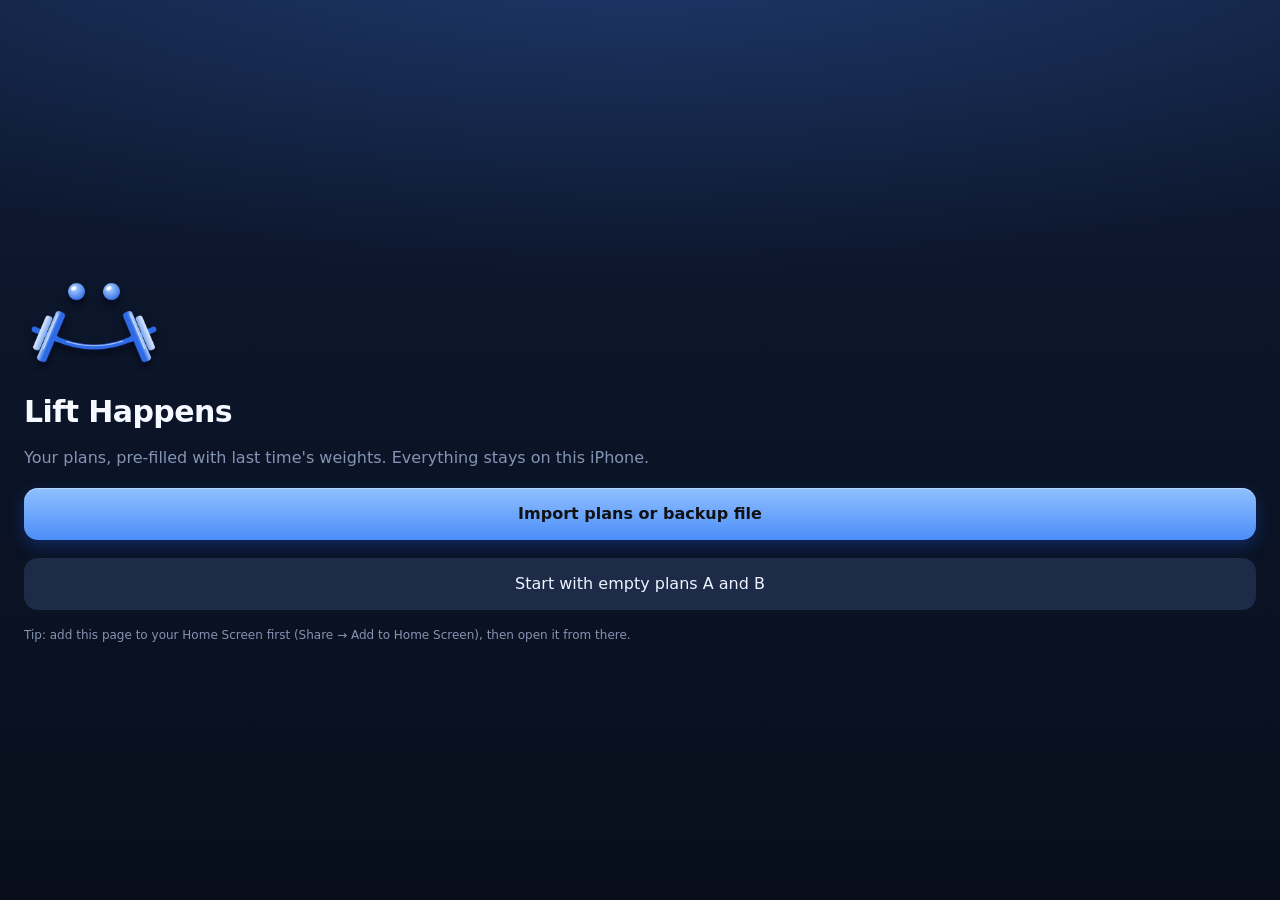
<file: index.html>
<!doctype html>
<html lang="en">
<head>
<meta charset="utf-8">
<meta name="viewport" content="width=device-width, initial-scale=1, maximum-scale=1, user-scalable=no, viewport-fit=cover">
<title>Lift Happens</title>
<meta name="description" content="Personal gym plan and log">
<meta name="theme-color" content="#0A1222">
<meta name="apple-mobile-web-app-capable" content="yes">
<meta name="mobile-web-app-capable" content="yes">
<meta name="apple-mobile-web-app-status-bar-style" content="black-translucent">
<meta name="apple-mobile-web-app-title" content="Lift Happens">
<link rel="apple-touch-icon" href="icons/icon-180.png">
<link rel="icon" type="image/png" sizes="192x192" href="icons/icon-192.png">
<link rel="manifest" href="manifest.webmanifest">
<link rel="stylesheet" href="styles.css">
<script>
// Screen height: when a Home Screen web app opens, iOS (26) can lay the page out as if the screen
// were shorter by the status bar, until the first touch. Installed in portrait, the app fills the
// whole screen, so the page, its pop-ups and messages all use the real screen height there
// (the window height elsewhere).
(function () {
  var root = document.documentElement;
  var standalone = window.navigator.standalone === true ||
    (window.matchMedia && window.matchMedia('(display-mode: standalone)').matches);
  // While a number is being typed, iOS may move the page so the field stays above the keyboard: leave it.
  function editing() {
    var a = document.activeElement;
    return !!a && (a.tagName === 'INPUT' || a.tagName === 'TEXTAREA' || a.tagName === 'SELECT' || a.isContentEditable);
  }
  function settle() { if (!editing() && (window.scrollY || window.scrollX)) window.scrollTo(0, 0); }
  function fit() {
    var portrait = window.innerHeight >= window.innerWidth;
    var h = standalone && portrait && window.screen && screen.height ? screen.height : window.innerHeight;
    if (h > 0) root.style.setProperty('--app-h', h + 'px');
    settle();
  }
  window.addEventListener('scroll', settle, { passive: true });
  document.addEventListener('focusout', function () { setTimeout(settle, 60); setTimeout(settle, 400); });
  if ('scrollRestoration' in history) history.scrollRestoration = 'manual';
  fit();
  window.addEventListener('resize', fit);
  window.addEventListener('orientationchange', function () { setTimeout(fit, 300); });
  window.addEventListener('pageshow', fit);
  document.addEventListener('visibilitychange', function () { if (document.visibilityState === 'visible') { fit(); setTimeout(fit, 300); } });
  [100, 400, 1000, 2500].forEach(function (t) { setTimeout(fit, t); });
})();
</script>
</head>
<body>
<div id="app"><div class="boot"><img src="icons/face.png" width="120" alt=""><span>Lift Happens</span></div></div>
<noscript>Lift Happens needs JavaScript.</noscript>
<script>
// Start-up watchdog: if the app has not started after a few seconds, show what went wrong
// and offer a repair that clears the cached app files (workout data is kept).
(function () {
  // No zooming: block iOS pinch gestures (Safari ignores user-scalable=no on its own).
  ['gesturestart', 'gesturechange', 'gestureend'].forEach(function (type) {
    document.addEventListener(type, function (e) { e.preventDefault(); }, { passive: false });
  });
  var errors = [];
  window.addEventListener('error', function (e) {
    errors.push((e.message || 'Error') + (e.filename ? ' (' + e.filename.split('/').pop() + ':' + e.lineno + ')' : ''));
  }, true);
  window.addEventListener('unhandledrejection', function (e) {
    errors.push('Promise: ' + (e.reason && e.reason.message ? e.reason.message : String(e.reason)));
  });
  window.liftRepair = function () {
    var done = function () { location.replace(location.pathname + '?r=' + Date.now()); };
    var steps = [];
    if (navigator.serviceWorker && navigator.serviceWorker.getRegistrations) {
      steps.push(navigator.serviceWorker.getRegistrations().then(function (regs) {
        return Promise.all(regs.map(function (r) { return r.unregister(); }));
      }));
    }
    if (window.caches && caches.keys) {
      steps.push(caches.keys().then(function (keys) {
        return Promise.all(keys.map(function (k) { return caches.delete(k); }));
      }));
    }
    Promise.all(steps).then(done, done);
  };
  // When an updated service worker takes over, reload once so the page runs the new files.
  if (navigator.serviceWorker && navigator.serviceWorker.controller) {
    var reloading = false;
    navigator.serviceWorker.addEventListener('controllerchange', function () {
      if (reloading) return;
      reloading = true;
      location.reload();
    });
  }
  setTimeout(function () {
    if (window.__liftReady) return;
    var box = document.getElementById('app');
    box.innerHTML = '<div class="boot-error">' +
      '<h1>Lift Happens did not start</h1>' +
      '<p>Your plans and workouts are safe on this iPhone. Tap Repair to download the app files again.</p>' +
      '<button class="btn btn-primary btn-big" onclick="liftRepair()">Repair and reload</button>' +
      '<pre></pre></div>';
    box.querySelector('pre').textContent = errors.length ? errors.join('\n') : 'No error message.';
  }, 15000);
})();
</script>
<script type="module" src="js/app.js"></script>
</body>
</html>
</file>
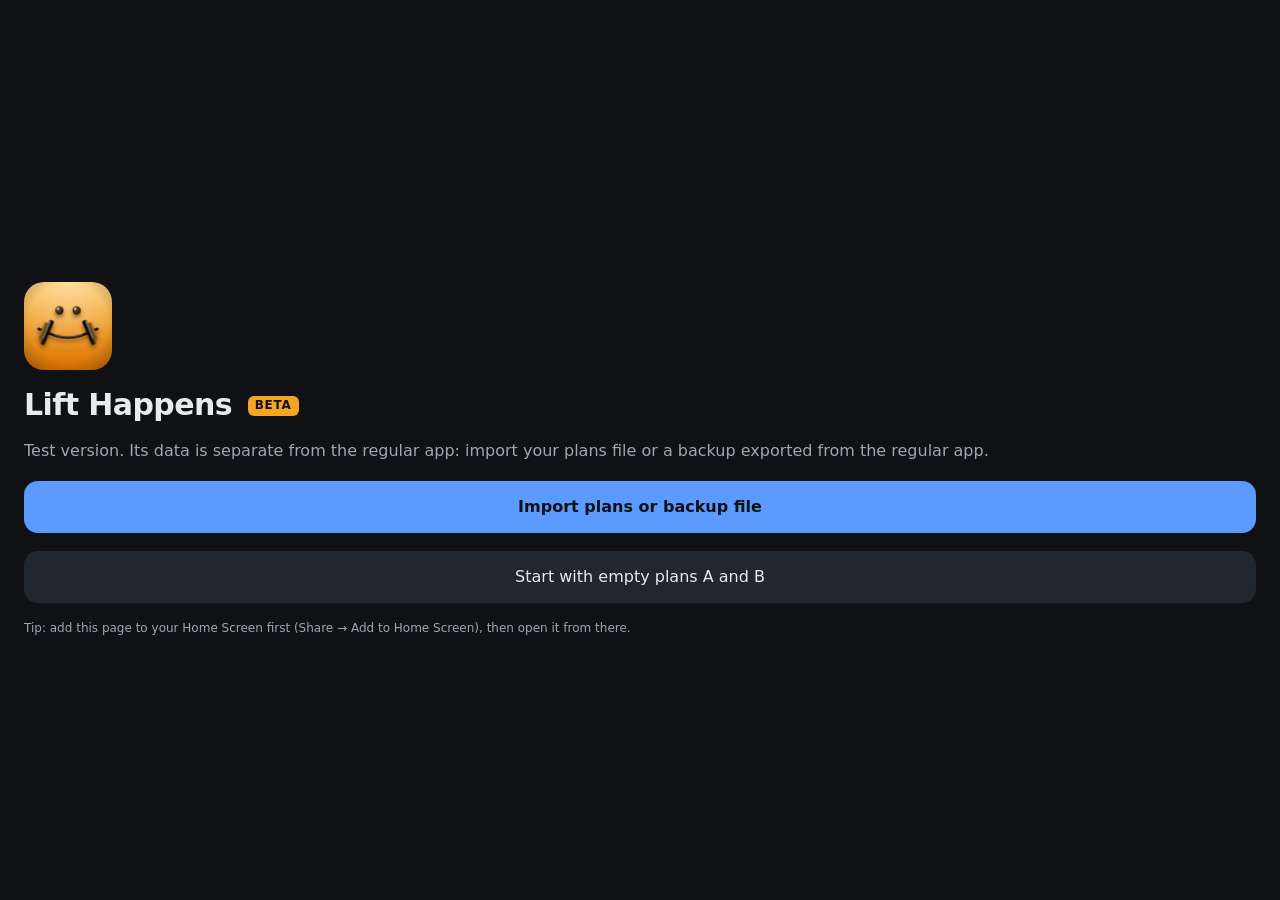
<file: beta/index.html>
<!doctype html>
<html lang="en">
<head>
<meta charset="utf-8">
<meta name="viewport" content="width=device-width, initial-scale=1, viewport-fit=cover">
<title>Lift Happens Beta</title>
<meta name="description" content="Personal gym plan and log">
<meta name="theme-color" content="#0F1115">
<meta name="apple-mobile-web-app-capable" content="yes">
<meta name="mobile-web-app-capable" content="yes">
<meta name="apple-mobile-web-app-status-bar-style" content="black-translucent">
<meta name="apple-mobile-web-app-title" content="LH Beta">
<link rel="apple-touch-icon" href="icons/icon-180.png">
<link rel="icon" type="image/png" sizes="192x192" href="icons/icon-192.png">
<link rel="manifest" href="manifest.webmanifest">
<link rel="stylesheet" href="styles.css">
</head>
<body>
<div id="app"><div class="boot">Lift Happens</div></div>
<noscript>Lift Happens needs JavaScript.</noscript>
<script>
// Start-up watchdog: if the app has not started after a few seconds, show what went wrong
// and offer a repair that clears the cached app files (workout data is kept).
(function () {
  var errors = [];
  window.addEventListener('error', function (e) {
    errors.push((e.message || 'Error') + (e.filename ? ' (' + e.filename.split('/').pop() + ':' + e.lineno + ')' : ''));
  }, true);
  window.addEventListener('unhandledrejection', function (e) {
    errors.push('Promise: ' + (e.reason && e.reason.message ? e.reason.message : String(e.reason)));
  });
  window.liftRepair = function () {
    var done = function () { location.replace(location.pathname + '?r=' + Date.now()); };
    var steps = [];
    if (navigator.serviceWorker && navigator.serviceWorker.getRegistrations) {
      steps.push(navigator.serviceWorker.getRegistrations().then(function (regs) {
        return Promise.all(regs.map(function (r) { return r.unregister(); }));
      }));
    }
    if (window.caches && caches.keys) {
      steps.push(caches.keys().then(function (keys) {
        return Promise.all(keys.map(function (k) { return caches.delete(k); }));
      }));
    }
    Promise.all(steps).then(done, done);
  };
  // When an updated service worker takes over, reload once so the page runs the new files.
  if (navigator.serviceWorker && navigator.serviceWorker.controller) {
    var reloading = false;
    navigator.serviceWorker.addEventListener('controllerchange', function () {
      if (reloading) return;
      reloading = true;
      location.reload();
    });
  }
  setTimeout(function () {
    if (window.__liftReady) return;
    var box = document.getElementById('app');
    box.innerHTML = '<div class="boot-error">' +
      '<h1>Lift Happens Beta did not start</h1>' +
      '<p>Your plans and workouts are safe on this iPhone. Tap Repair to download the app files again.</p>' +
      '<button class="btn btn-primary btn-big" onclick="liftRepair()">Repair and reload</button>' +
      '<pre></pre></div>';
    box.querySelector('pre').textContent = errors.length ? errors.join('\n') : 'No error message.';
  }, 15000);
})();
</script>
<script type="module" src="js/app.js"></script>
</body>
</html>
</file>
<file: styles.css>
:root {
  --bg: #0A1222;
  --card: #16213A;
  --card-2: #1D2B49;
  --card-3: #263759;
  --line: rgba(140,175,255,0.12);
  --line-2: rgba(140,175,255,0.16);
  --line-3: rgba(140,175,255,0.28);
  --text: #EEF3FF;
  --text-2: #C6D3EE;
  --muted: #8494B3;
  --accent: #5B9BFF;
  --warn: #F5A524;
  --gold: #F5C451;
  --up: #4C8DF5;
  --down: #C9780C;
  --title: #F6F9FF;
  --label: #79A6F2;
  /* SF Pro Rounded on iPhone (built in, nothing to download). */
  --font-rounded: ui-rounded, "SF Pro Rounded", -apple-system, BlinkMacSystemFont, system-ui, sans-serif;
  --divider: rgba(140,175,255,0.10);
  /* Background: deep navy with a soft blue light from the top, like the app icon. */
  --bg-gradient: radial-gradient(130% 55% at 50% -8%, rgba(70,130,245,0.30), rgba(70,130,245,0) 70%), linear-gradient(180deg, #0E1A33 0%, #080E1B 100%);
  --accent-gradient: linear-gradient(180deg, #8FC0FF 0%, #4C8DF8 100%);
  --safe-top: env(safe-area-inset-top, 0px);
  --safe-bottom: env(safe-area-inset-bottom, 0px);
  /* iOS fades content just below the transparent status bar: keep text clear of it. */
  --top-gap: 32px;
  color-scheme: dark;
}

* { box-sizing: border-box; -webkit-tap-highlight-color: transparent; }
html, body { margin: 0; height: var(--app-h, 100%); overflow: hidden; overscroll-behavior: none; touch-action: manipulation; background: var(--bg-gradient) fixed; background-color: var(--bg); color: var(--text); }
body {
  font-family: -apple-system, BlinkMacSystemFont, "SF Pro Text", "Inter", system-ui, sans-serif;
  font-size: 16px;
  -webkit-text-size-adjust: 100%;
  overscroll-behavior: none;
}
button, input, select { font: inherit; color: inherit; }
button { touch-action: manipulation; cursor: pointer; }
h1, h2, h3, p { margin: 0; }
.num { font-variant-numeric: tabular-nums; }
.muted { color: var(--muted); }
.small { font-size: 13px; }
.tiny { font-size: 12px; }
.boot { height: var(--app-h, 100vh); display: flex; flex-direction: column; align-items: center; justify-content: center; gap: 14px; background: var(--bg-gradient, var(--bg)); color: var(--title, var(--text)); font-family: var(--font-rounded, inherit); font-size: 26px; font-weight: 700; letter-spacing: -0.01em; }
.boot img { height: auto; }
/* Start screen: invisible on a normal start (it would only flash for a frame); fades in only if loading takes over a second. */
.boot { opacity: 0; animation: boot-in 0.3s ease-out 1s forwards; }
@keyframes boot-in { to { opacity: 1; } }

/* ---------- layout ---------- */
#app { position: relative; height: var(--app-h, 100%); overflow: hidden; }
.screen { position: relative; height: var(--app-h, 100dvh); display: flex; flex-direction: column; overflow: hidden; }
.header { padding: calc(var(--safe-top) + var(--top-gap)) 16px 12px; display: flex; flex-direction: column; gap: 10px; border-bottom: 1px solid var(--divider); }
.header-row { display: flex; align-items: center; justify-content: space-between; gap: 12px; min-height: 44px; }
.title { font-size: 30px; font-weight: 700; letter-spacing: -0.02em; line-height: 1.1; }
.main { flex: 1; overflow-y: auto; overflow-x: hidden; -webkit-overflow-scrolling: touch; padding: 12px 12px 20px; display: flex; flex-direction: column; gap: 8px; }
.main > * { flex-shrink: 0; }
.section-label { font-size: 12px; font-weight: 600; letter-spacing: 0.08em; color: var(--muted); margin: 10px 4px 2px; text-transform: uppercase; }
.footer { padding: 12px 16px max(12px, calc(var(--safe-bottom) - 6px)); border-top: 1px solid var(--divider); background: rgba(7,12,24,0.72); -webkit-backdrop-filter: blur(16px); backdrop-filter: blur(16px); }

/* ---------- buttons ---------- */
.btn { min-height: 44px; padding: 0 14px; border-radius: 10px; border: 0; background: var(--card-2); color: var(--text); font-size: 15px; font-weight: 500; display: inline-flex; align-items: center; justify-content: center; gap: 7px; }
.btn:active { filter: brightness(1.2); }
.btn-primary { background: var(--accent-gradient); box-shadow: inset 0 1px 0 rgba(255,255,255,0.35), 0 6px 16px rgba(30,86,216,0.35); color: #0F1115; font-weight: 600; }
.btn-big { min-height: 52px; border-radius: 14px; font-size: 16px; width: 100%; }
.btn-outline { background: transparent; border: 1.5px solid var(--accent); }
.btn-ghost { background: transparent; }
.btn-warn { color: var(--warn); font-weight: 600; }
.btn-dashed { background: transparent; border: 1.5px dashed var(--line-3); color: var(--text-2); min-height: 52px; border-radius: 14px; width: 100%; }
.icon-btn { width: 44px; height: 44px; border: 0; background: transparent; color: var(--text); display: inline-flex; align-items: center; justify-content: center; border-radius: 12px; padding: 0; }
.back { margin-left: -12px; }
.btn-row { display: flex; gap: 6px; flex-wrap: wrap; }
/* Exercise actions: always one row; Setup and Reminder are icon-only. */
.act-row { display: flex; gap: 6px; flex-wrap: nowrap; }
.act-row .btn { flex: 1 1 0; min-width: 0; padding: 0 8px; gap: 5px; white-space: nowrap; }
.act-row .btn.act-icon { flex: 0 0 44px; width: 44px; padding: 0; }
.link { color: var(--accent); }

/* ---------- cards ---------- */
.card { background: rgba(24,37,66,0.72); border: 1px solid var(--line); border-radius: 14px; box-shadow: inset 0 1px 0 rgba(255,255,255,0.05), 0 6px 18px rgba(0,8,30,0.25); }
.card-pad { padding: 16px; display: flex; flex-direction: column; gap: 6px; }
.hero-num { font-size: 40px; font-weight: 700; line-height: 1.1; letter-spacing: -0.02em; }

/* ---------- progress bar ---------- */
.bar { flex: 1; height: 6px; border-radius: 3px; background: rgba(140,175,255,0.14); overflow: hidden; }
.bar > div { height: 100%; border-radius: 3px; background: linear-gradient(90deg, #4C8DF8, #8FC0FF); transition: width 0.3s; }

/* ---------- exercise cards ---------- */
.swipe-wrap { position: relative; border-radius: 14px; }
.swipe-under { position: absolute; inset: 0; border-radius: 14px; background: var(--accent); color: #0F1115; display: flex; align-items: flex-start; padding: 0 18px; font-weight: 600; gap: 8px; }
.swipe-under span { height: 64px; display: flex; align-items: center; gap: 8px; }
.ex-card { position: relative; }
.ex-card.open { border-color: var(--line-3); }
.ex-head { width: 100%; min-height: 64px; display: flex; align-items: center; gap: 12px; padding: 12px 14px; background: transparent; border: 0; text-align: left; touch-action: pan-y; user-select: none; -webkit-user-select: none; }
.ex-head-text { flex: 1; min-width: 0; display: flex; flex-direction: column; gap: 3px; }
.ex-name { font-size: 16px; font-weight: 600; line-height: 1.25; display: flex; align-items: center; gap: 6px; }
.ex-tag { font-size: 12px; color: var(--warn); }
.check-badge { width: 28px; height: 28px; flex-shrink: 0; border-radius: 14px; background: var(--accent-gradient); color: #0F1115; display: flex; align-items: center; justify-content: center; }
.skip-badge { font-size: 12px; font-weight: 600; color: var(--warn); background: rgba(245,165,36,0.12); padding: 4px 8px; border-radius: 6px; }
.ex-body { padding: 0 10px 12px; display: flex; flex-direction: column; gap: 6px; }
.set-grid { display: grid; grid-template-columns: 20px minmax(0, 146px) minmax(0, 118px) 44px; justify-content: space-between; align-items: center; column-gap: 4px; }
.col-label { font-size: 11px; font-weight: 600; letter-spacing: 0.06em; color: var(--muted); text-align: center; }
.set-num { font-size: 13px; font-weight: 600; color: var(--muted); text-align: center; }
.stepper { display: flex; align-items: center; height: 44px; border: 1px solid var(--line-2); border-radius: 12px; overflow: hidden; }
.stepper.empty { border-color: var(--warn); }
.stepper .icon-btn { flex-shrink: 0; border-radius: 0; }
.step-val { flex: 1; min-width: 0; height: 44px; border: 0; background: transparent; font-size: 17px; font-weight: 600; text-align: center; font-variant-numeric: tabular-nums; padding: 0; }
.step-val.placeholder { color: var(--warn); font-size: 14px; }
.step-input { flex: 1; min-width: 0; width: 100%; height: 36px; border: 0; border-radius: 6px; outline: 2px solid var(--accent); background: var(--bg); text-align: center; font-size: 17px; font-weight: 600; padding: 0; }
.remove-set { color: #8A919C; }
.note-box { display: flex; align-items: center; gap: 10px; padding: 10px 12px; border-radius: 10px; background: var(--card-2); font-size: 14px; color: var(--text-2); }
.skip-box { display: flex; align-items: center; gap: 12px; padding: 12px; border-radius: 10px; background: rgba(245,165,36,0.08); font-size: 13px; line-height: 1.45; color: var(--text-2); }

/* ---------- bottom nav ---------- */
.nav { display: grid; grid-template-columns: repeat(4, minmax(0, 1fr)); border-top: 1px solid var(--divider); padding: 4px 8px max(6px, calc(var(--safe-bottom) - 8px)); background: rgba(7,12,24,0.72); -webkit-backdrop-filter: blur(16px); backdrop-filter: blur(16px); }
.nav button { min-height: 52px; border: 0; background: transparent; color: var(--muted); display: flex; flex-direction: column; align-items: center; justify-content: center; gap: 4px; font-size: 12px; font-weight: 500; }
.nav button.active { color: var(--accent); font-weight: 600; }

/* ---------- overlays ---------- */
.overlay { position: absolute; inset: 0; background: rgba(0,0,0,0.6); display: flex; flex-direction: column; justify-content: flex-end; z-index: 20; }
.overlay.center { justify-content: center; align-items: center; padding: 24px; }
.sheet { max-height: calc(var(--app-h, 100dvh) * 0.8); background: var(--card); border-radius: 20px 20px 0 0; border-top: 1px solid var(--line-2); display: flex; flex-direction: column; padding-bottom: var(--safe-bottom); }
.sheet-head { padding: 18px 16px 10px; display: flex; flex-direction: column; gap: 4px; }
.sheet-head h2 { font-size: 20px; font-weight: 700; }
.sheet-list { flex: 1; overflow-y: auto; padding: 0 8px 8px; display: flex; flex-direction: column; }
.sheet-item { flex-shrink: 0; min-height: 52px; display: flex; align-items: center; justify-content: space-between; gap: 12px; padding: 0 10px; border: 0; border-bottom: 1px solid var(--divider); background: transparent; text-align: left; }
.sheet-foot { padding: 8px 16px 16px; }
.dialog { width: 100%; max-width: 420px; background: var(--card); border: 1px solid var(--line-2); border-radius: 18px; padding: 22px 18px 18px; display: flex; flex-direction: column; gap: 10px; }
.dialog h2 { font-size: 22px; font-weight: 700; }
.toast { position: absolute; left: 16px; right: 16px; bottom: calc(var(--safe-bottom) + 72px); padding: 14px 16px; border-radius: 12px; background: var(--card-3); font-size: 14px; box-shadow: 0 8px 24px rgba(0,0,0,0.4); z-index: 30; pointer-events: none; user-select: none; -webkit-user-select: none; }
.fullscreen { position: absolute; inset: 0; background: var(--bg-gradient); background-color: var(--bg); z-index: 15; overflow-y: auto; }

/* ---------- forms ---------- */
.field { display: flex; flex-direction: column; gap: 6px; font-size: 12px; font-weight: 600; color: var(--muted); }
.input { height: 44px; width: 100%; border-radius: 10px; border: 1px solid var(--line-2); background: var(--bg); font-size: 17px; padding: 0 12px; }
.grid-3 { display: grid; grid-template-columns: repeat(3, minmax(0, 1fr)); gap: 8px; }
.seg { display: grid; grid-auto-columns: minmax(0, 1fr); grid-auto-flow: column; gap: 4px; padding: 4px; border-radius: 12px; background: var(--card); border: 1px solid var(--line-2); }
.seg button { min-height: 40px; border-radius: 9px; border: 0; background: transparent; color: var(--muted); font-size: 15px; font-weight: 600; }
.seg button.on { background: var(--card-3); color: var(--text); }
.switch { width: 52px; height: 32px; flex-shrink: 0; border-radius: 16px; border: 0; padding: 3px; background: var(--line-3); display: flex; justify-content: flex-start; }
.switch.on { background: var(--accent); justify-content: flex-end; }
.switch span { width: 26px; height: 26px; border-radius: 13px; background: #fff; }
.row { min-height: 60px; display: flex; align-items: center; justify-content: space-between; gap: 12px; padding: 8px 14px; }
.row + .row { border-top: 1px solid var(--line); }

/* ---------- summary ---------- */
.sum-row { display: grid; grid-template-columns: minmax(0, 1fr) 92px 70px; gap: 10px; align-items: center; padding: 8px 0; border-top: 1px solid var(--divider); }
.dbar { position: relative; height: 18px; }
.dbar .zero { position: absolute; left: 50%; top: -2px; bottom: -2px; width: 1px; background: var(--line-3); }
.dbar .up { position: absolute; left: calc(50% + 1px); top: 3px; height: 12px; background: var(--up); border-radius: 0 4px 4px 0; }
.dbar .down { position: absolute; right: 50%; top: 3px; height: 12px; background: var(--down); border-radius: 4px 0 0 4px; }
.legend { display: flex; gap: 12px; font-size: 12px; color: var(--muted); }
.legend i { display: inline-block; width: 10px; height: 10px; border-radius: 2px; margin-right: 5px; vertical-align: -1px; }
.record { align-self: flex-start; margin-top: 3px; display: inline-flex; align-items: center; gap: 5px; font-size: 11px; font-weight: 700; line-height: 1.3; color: #0F1115; background: var(--gold); padding: 3px 7px; border-radius: 6px; }

/* ---------- progress chart ---------- */
.chart { position: relative; width: 100%; }
.chart svg { display: block; width: 100%; height: auto; }
.tip { position: absolute; width: 124px; padding: 8px 10px; border-radius: 8px; background: var(--card-3); border: 1px solid var(--line-3); display: flex; flex-direction: column; gap: 2px; pointer-events: none; }
.step-field { flex: 1; min-width: 0; width: 100%; height: 44px; border: 0; background: transparent; text-align: center; font-size: 17px; font-weight: 600; font-variant-numeric: tabular-nums; padding: 0; border-radius: 6px; outline: none; }
.step-field:focus { background: var(--bg); box-shadow: inset 0 0 0 2px var(--accent); }
.step-field::placeholder { color: var(--warn); font-size: 14px; font-weight: 500; }
.quote { font-size: 15px; line-height: 1.45; color: var(--text-2); font-style: italic; margin-top: 2px; }
.boot-error { height: var(--app-h, 100vh); overflow-y: auto; box-sizing: border-box; padding: calc(var(--safe-top) + var(--top-gap) + 16px) 24px 32px; display: flex; flex-direction: column; gap: 16px; }
.boot-error h1 { font-size: 26px; font-weight: 700; }
.boot-error p { color: var(--text-2); line-height: 1.5; }
.boot-error pre { white-space: pre-wrap; word-break: break-word; font-size: 12px; color: var(--muted); background: var(--card); border-radius: 10px; padding: 12px; }
.beta-chip { display: inline-block; vertical-align: middle; margin-left: 6px; font-size: 12px; font-weight: 700; letter-spacing: 0.06em; color: #0F1115; background: var(--warn); padding: 3px 7px; border-radius: 6px; }
/* reminders */
.rem-chips { display: flex; gap: 6px; flex-wrap: wrap; margin-top: 2px; }
.rem-chip { display: inline-flex; align-items: center; gap: 4px; font-size: 12px; font-weight: 600; color: #8AB8FF; background: rgba(91,155,255,0.14); padding: 3px 8px; border-radius: 6px; }
.rem-out { font-size: 12px; color: var(--accent); }
.rem-box { border-radius: 12px; background: rgba(91,155,255,0.10); border: 1px solid rgba(91,155,255,0.35); padding: 12px; display: flex; flex-direction: column; gap: 8px; font-size: 15px; }
.rem-label { font-size: 12px; font-weight: 600; letter-spacing: 0.06em; color: #8AB8FF; text-transform: uppercase; }
.rem-row { display: flex; align-items: center; justify-content: space-between; gap: 10px; }
.rem-panel { border-radius: 12px; background: var(--card-2); padding: 12px; display: flex; flex-direction: column; gap: 10px; }
.grid-2 { display: grid; grid-template-columns: repeat(2, minmax(0, 1fr)); gap: 6px; }
.grid-4 { display: grid; grid-template-columns: repeat(4, minmax(0, 1fr)); gap: 6px; }
.chip-btn { min-height: 44px; border-radius: 10px; border: 0; background: var(--card-3); color: var(--text); font-size: 15px; font-weight: 600; }
.chip-btn.on { background: var(--accent-gradient); color: #0F1115; }
.chip-btn.current { background: transparent; color: #7684A0; border: 1px dashed var(--line-3); }
.btn-marked { box-shadow: inset 0 0 0 1.5px var(--accent); }
/* workout history */
.tag { font-size: 12px; font-weight: 600; padding: 3px 8px; border-radius: 6px; color: #8AB8FF; background: rgba(91,155,255,0.14); }
.tag.warn { color: var(--warn); background: rgba(245,165,36,0.12); }
.tag.rec { color: #0F1115; background: var(--gold); }
.tags { display: flex; gap: 6px; flex-wrap: wrap; }
.log-row { display: flex; gap: 12px; padding: 12px 14px; }
.log-row + .log-row { border-top: 1px solid var(--line); }

/* ---------- typography: rounded titles and numbers, colour by kind of text ---------- */
.title, h1, h2, .ex-name, .dialog h2 { color: var(--title); }
.title, h1, h2, .ex-name, .dialog h2, .hero-num, .step-val, .step-field, .step-input, .btn-big { font-family: var(--font-rounded); }
.title, .hero-num { font-weight: 800; }
.section-label { color: var(--label); }
.quote { color: #A9C6FF; }
.hero-num, .step-val, .step-field, .step-input { color: #FFFFFF; }

/* ---------- app face (eyes and barbell smile from the icon) ---------- */
.app-face { display: block; flex-shrink: 0; }
.face-wink { position: relative; }
.face-wink img { position: absolute; inset: 0; }
.face-wink img:first-child { animation: face-hide 0.08s linear 0.9s forwards; }
.face-wink img + img { opacity: 0; animation: face-show 0.08s linear 0.9s forwards; }
@keyframes face-hide { to { opacity: 0; } }
@keyframes face-show { to { opacity: 1; } }
@media (prefers-reduced-motion: reduce) { .face-wink img:first-child { animation: none; opacity: 0; } .face-wink img + img { animation: none; opacity: 1; } }
.empty-state { display: flex; flex-direction: column; align-items: center; gap: 14px; padding: 24px 20px; text-align: center; }
.empty-state p { line-height: 1.5; }
/* workout in progress on Today: green = continue, red text = discard */
:root { --go: #34C77B; --danger: #FF6B6B; }
/* Daily quote on the workout screen: same line as Home, in the app's green. */
.quote.quote-go { color: var(--go); font-size: 14px; margin-top: 4px; }
.card-live { border-color: rgba(52,199,123,0.55); box-shadow: 0 0 0 1px rgba(52,199,123,0.18), 0 10px 28px rgba(20,120,70,0.18); }
.live-label { color: #5BD999; display: inline-flex; align-items: center; gap: 8px; }
.live-dot { width: 8px; height: 8px; border-radius: 4px; background: var(--go); box-shadow: 0 0 0 0 rgba(52,199,123,0.6); animation: live-pulse 1.8s ease-out infinite; }
@keyframes live-pulse { 0% { box-shadow: 0 0 0 0 rgba(52,199,123,0.55); } 80%, 100% { box-shadow: 0 0 0 8px rgba(52,199,123,0); } }
@media (prefers-reduced-motion: reduce) { .live-dot { animation: none; } }
.btn-go { background: linear-gradient(180deg, #6FE3A2 0%, #22B46A 100%); box-shadow: inset 0 1px 0 rgba(255,255,255,0.35), 0 6px 16px rgba(20,140,80,0.35); color: #06210F; font-weight: 600; }
.btn-danger-text { color: var(--danger); font-weight: 600; }
/* the exercise being done: same green as the workout in progress */
.ex-card.live { border-color: rgba(52,199,123,0.55); box-shadow: 0 0 0 1px rgba(52,199,123,0.18), 0 10px 28px rgba(20,120,70,0.16); }
.ex-name .live-dot { flex-shrink: 0; margin-right: 2px; }
/* Exercise icons: right side of a row, level with the exercise name */
.ex-head-side { display: flex; align-items: center; gap: 8px; align-self: flex-start; flex-shrink: 0; }
.ex-icon { position: relative; flex-shrink: 0; align-self: flex-start; display: block; }
.ex-icon img { display: block; width: 100%; height: 100%; }
.ex-icon.faded img { opacity: 0.35; filter: saturate(0.4); }
.ex-icon-check { position: absolute; right: -4px; bottom: -3px; width: 18px; height: 18px; border-radius: 9px; background: var(--accent-gradient); color: #0F1115; display: flex; align-items: center; justify-content: center; box-shadow: 0 0 0 2px #16213A; }
.sheet-item.ex-pick { padding: 9px 10px; align-items: center; }
.ex-pick-text { flex: 1; min-width: 0; display: flex; flex-direction: column; gap: 2px; }
.ex-pick-name { font-size: 16px; font-weight: 500; line-height: 1.25; }
.sheet-item.ex-pick .ex-icon { align-self: center; }

/* 1.8.0 — backup reminder, suggestions, Overview, milestones */
.toast { display: flex; align-items: center; justify-content: space-between; gap: 12px; }
.toast-action { pointer-events: auto; flex-shrink: 0; min-height: 36px; padding: 0 12px; border: 0; border-radius: 9px; background: rgba(91,155,255,0.18); color: #A9C6FF; font-weight: 700; font-size: 14px; }
.backup-card { gap: 6px; }
.backup-icon { flex-shrink: 0; width: 36px; height: 36px; border-radius: 10px; background: rgba(91,155,255,0.14); color: var(--accent); display: flex; align-items: center; justify-content: center; }
.rem-chip.sug { color: var(--go); background: rgba(52,199,123,0.13); }
.sug-row { display: flex; padding: 0 2px 2px; }
.sug-btn { border: 0; min-height: 30px; font-family: inherit; }
.cal-grid { display: grid; grid-template-columns: repeat(7, 1fr); row-gap: 4px; text-align: center; align-items: center; }
.cal-head { font-size: 12px; font-weight: 700; color: var(--muted); padding-bottom: 2px; }
.cal-day { width: 40px; height: 40px; margin: 0 auto; border-radius: 50%; display: flex; align-items: center; justify-content: center; font-size: 14px; color: var(--text-2); border: 0; background: transparent; padding: 0; }
.cal-done { color: #0A1222; font-weight: 700; }
.cal-today { border: 2px solid var(--text); color: var(--text); font-weight: 700; }
.cal-future { color: var(--muted); }
.icon-btn:disabled { opacity: 0.3; }
.legend { display: flex; gap: 14px; flex-wrap: wrap; font-size: 13px; color: var(--text-2); }
.legend > span { display: inline-flex; align-items: center; gap: 6px; }
.legend-dot { width: 12px; height: 12px; border-radius: 50%; }
.legend-line { width: 14px; height: 3px; border-radius: 2px; }
.ms-row { padding: 12px 16px; display: flex; flex-direction: column; gap: 5px; border-top: 1px solid var(--line); }
.ms-bar { height: 6px; border-radius: 3px; background: var(--card-2); }
.ms-bar > div { height: 6px; border-radius: 3px; background: var(--accent); }
.ms-done { padding: 10px 16px; display: flex; align-items: center; gap: 12px; border-top: 1px solid var(--line); }
.ms-trophy { flex-shrink: 0; width: 32px; height: 32px; border-radius: 50%; background: rgba(245,196,81,0.16); color: var(--gold); display: flex; align-items: center; justify-content: center; }
.ms-trophy.big { width: 52px; height: 52px; }
.ms-banner { display: flex; gap: 14px; align-items: center; padding: 16px; border-radius: 16px; border: 1px solid rgba(245,196,81,0.45); background: linear-gradient(180deg, rgba(245,196,81,0.16) 0%, var(--card) 100%); }
.ms-banner-label { font-size: 12px; font-weight: 700; letter-spacing: 0.08em; text-transform: uppercase; color: var(--gold); }

/* 1.9.0 — last workout line, this week, your session, how the weight is logged */
.last-line { align-self: stretch; min-height: 32px; margin: -8px 0 -8px; border: 0; background: transparent; color: var(--muted); font-size: 13px; display: flex; align-items: center; justify-content: center; gap: 2px; white-space: nowrap; padding: 0; }
.last-line-text { min-width: 0; overflow: hidden; text-overflow: ellipsis; }
.last-line svg { flex-shrink: 0; }
.week-strip { display: grid; grid-template-columns: repeat(7, 1fr); text-align: center; }
.week-day { display: flex; flex-direction: column; align-items: center; gap: 4px; }
.week-dot { width: 36px; height: 36px; }
.week-next { display: flex; flex-direction: column; gap: 6px; padding-top: 10px; border-top: 1px solid var(--line); }
.week-next-title { font-size: 15px; font-weight: 600; white-space: nowrap; overflow: hidden; text-overflow: ellipsis; }
.week-next-bar { display: flex; align-items: center; gap: 10px; }
.week-next-bar .ms-bar { flex: 1; }
.week-next-bar .num { color: var(--text-2); white-space: nowrap; }
.sess-card { gap: 6px; }
.sess-row { min-height: 52px; display: flex; align-items: center; gap: 10px; border-top: 1px solid var(--line); font-size: 16px; color: var(--text); font-weight: 400; }
.sess-icon { color: var(--label); display: flex; }
.sess-label { flex: 1; }
.sess-input { width: 76px; height: 40px; text-align: right; font-weight: 700; padding: 0 10px; }
.sess-unit { width: 32px; font-size: 14px; color: var(--muted); }
.sess-mood { padding-top: 8px; }
.moods { display: flex; gap: 6px; }
.mood { width: 44px; height: 44px; border-radius: 50%; border: 1px solid var(--line-2); background: transparent; font-size: 22px; padding: 0; display: flex; align-items: center; justify-content: center; }
.mood.on { border: 2px solid var(--accent); background: rgba(91,155,255,0.18); }
.load-list { border: 1px solid var(--line-2); border-radius: 12px; overflow: hidden; }
.load-item + .load-item { border-top: 1px solid var(--line); }
.load-item.on { background: rgba(91,155,255,0.08); }
.load-opt { width: 100%; min-height: 52px; display: flex; gap: 12px; align-items: flex-start; padding: 10px 12px; border: 0; background: transparent; color: var(--text); text-align: left; }
.radio-dot { flex-shrink: 0; width: 22px; height: 22px; margin-top: 1px; border-radius: 50%; border: 2px solid #4A5A7E; display: flex; align-items: center; justify-content: center; }
.load-item.on .radio-dot { border-color: var(--accent); }
.load-item.on .radio-dot::after { content: ''; width: 10px; height: 10px; border-radius: 50%; background: var(--accent); }
.load-text { display: flex; flex-direction: column; gap: 2px; }
.load-title { font-size: 16px; font-weight: 600; }
.load-bar { padding: 0 12px 12px 46px; display: flex; flex-direction: column; gap: 8px; }
.chips { display: flex; flex-wrap: wrap; gap: 6px; }
.chips .chip-btn { min-height: 36px; padding: 0 12px; font-size: 14px; }
.load-other { display: flex; align-items: center; gap: 8px; font-size: 14px; color: var(--text-2); font-weight: 500; }
.load-other .input { width: 80px; text-align: center; }
.record svg { flex-shrink: 0; }

/* 1.10.0 — double progression */
.mode-tag { padding: 2px 8px; border-radius: 999px; border: 1px solid var(--line-2); color: var(--muted); font-size: 12px; font-weight: 600; white-space: nowrap; }
.mode-tag.double { border-color: rgba(52,199,123,0.55); color: var(--go); }
.dp-box { display: flex; gap: 10px; align-items: flex-start; padding: 10px 12px; border-radius: 12px; border: 1px solid rgba(52,199,123,0.55); background: rgba(52,199,123,0.10); color: var(--text); font-size: 14px; line-height: 1.4; }
.dp-box svg { color: var(--go); flex-shrink: 0; margin-top: 1px; }
.dp-last { color: var(--text-2); padding-left: 2px; }
.stepper.rep-max { border-color: rgba(52,199,123,0.55); }
.stepper.rep-max .step-field { color: var(--go); }
.stepper.rep-low .step-field { color: var(--warn, #F5A524); }
.dp-switch { display: flex; flex-direction: column; gap: 10px; padding: 10px 12px; border: 1px solid var(--line-2); border-radius: 12px; }
.dp-switch.on { border-color: rgba(52,199,123,0.45); background: rgba(52,199,123,0.06); }
.dp-range { display: flex; align-items: center; gap: 10px; font-size: 15px; color: var(--text-2); }
.dp-range .input { width: 64px; text-align: center; font-weight: 700; }
.sum-row.no-bar { grid-template-columns: minmax(0, 1fr) auto; }

/* 1.11.0 — exercise search */
.search { display: flex; align-items: center; gap: 8px; min-height: 46px; padding: 0 6px 0 14px; border: 1px solid var(--line-2); border-radius: 14px; background: var(--bg); color: var(--muted); }
.search input { flex: 1; min-width: 0; height: 44px; border: 0; background: transparent; color: var(--text); font-size: 17px; outline: none; -webkit-appearance: none; appearance: none; }
.search input::-webkit-search-cancel-button { display: none; }

/* 1.12.0: Classic | Double on the open exercise; its icon larger, next to name, scheme and selector */
.ex-top { position: relative; }
.ex-card.open .ex-top.has-icon { min-height: 108px; }
.ex-card.open .ex-top.has-icon .ex-head { padding-right: 112px; }
.ex-card.open .ex-top.has-icon .ex-head-side { position: absolute; top: 12px; right: 14px; }
.mode-row { padding: 0 14px 8px; }
.ex-card.open .ex-top.has-icon .mode-row { padding-right: 112px; }
.mode-seg { display: inline-grid; grid-auto-columns: auto; padding: 3px; gap: 3px; background: var(--bg); }
.mode-seg button { min-height: 36px; padding: 0 16px; font-size: 14px; }
.mode-seg button.on.dbl { background: rgba(52,199,123,0.16); color: var(--go); }

/* 1.12.1: a lower workout header (title next to the back arrow), so the open exercise and its Done fit */
/* The row keeps the usual distance from the status bar: iOS blurs a strip of the page just under it. */
.wk-header { gap: 8px; }
.wk-header .header-row { gap: 8px; }
.wk-title { flex: 1; min-width: 0; font-size: 26px; white-space: nowrap; overflow: hidden; text-overflow: ellipsis; }
.wk-header .quote.quote-go { margin-top: 0; }

/* 1.13.0: Double progression, one weight for every set: one cell beside the sets' reps */
.one-w-grid { row-gap: 6px; }
.stepper.one-w { height: 100%; align-self: stretch; }
.stepper.one-w .step-field { height: 100%; font-size: 22px; }
.stepper.one-w.vertical { flex-direction: column-reverse; }
.stepper.one-w.vertical .icon-btn { width: 100%; height: 44px; }
.stepper.one-w.vertical .step-field { flex: 1; height: auto; }
</file>
<file: beta/styles.css>
:root {
  --bg: #0F1115;
  --card: #191C22;
  --card-2: #22262D;
  --card-3: #2A2E36;
  --line: #262A31;
  --line-2: #2E333B;
  --line-3: #3A3F48;
  --text: #E8EAED;
  --text-2: #D8DBE0;
  --muted: #A0A6B0;
  --accent: #5B9BFF;
  --warn: #F5A524;
  --gold: #F5C451;
  --up: #4C8DF5;
  --down: #C9780C;
  --safe-top: env(safe-area-inset-top, 0px);
  --safe-bottom: env(safe-area-inset-bottom, 0px);
  /* iOS fades content just below the transparent status bar: keep text clear of it. */
  --top-gap: 32px;
  color-scheme: dark;
}

* { box-sizing: border-box; -webkit-tap-highlight-color: transparent; }
html, body { margin: 0; height: 100%; background: var(--bg); color: var(--text); }
body {
  font-family: -apple-system, BlinkMacSystemFont, "SF Pro Text", "Inter", system-ui, sans-serif;
  font-size: 16px;
  -webkit-text-size-adjust: 100%;
  overscroll-behavior: none;
}
button, input, select { font: inherit; color: inherit; }
button { touch-action: manipulation; cursor: pointer; }
h1, h2, h3, p { margin: 0; }
.num { font-variant-numeric: tabular-nums; }
.muted { color: var(--muted); }
.small { font-size: 13px; }
.tiny { font-size: 12px; }
.boot { height: 100vh; display: flex; align-items: center; justify-content: center; color: var(--muted); }

/* ---------- layout ---------- */
#app { height: 100%; }
.screen { position: relative; height: 100dvh; display: flex; flex-direction: column; overflow: hidden; }
.header { padding: calc(var(--safe-top) + var(--top-gap)) 16px 12px; display: flex; flex-direction: column; gap: 10px; border-bottom: 1px solid #1E2228; }
.header-row { display: flex; align-items: center; justify-content: space-between; gap: 12px; min-height: 44px; }
.title { font-size: 30px; font-weight: 700; letter-spacing: -0.02em; line-height: 1.1; }
.main { flex: 1; overflow-y: auto; -webkit-overflow-scrolling: touch; padding: 12px 12px 20px; display: flex; flex-direction: column; gap: 8px; }
.main > * { flex-shrink: 0; }
.section-label { font-size: 12px; font-weight: 600; letter-spacing: 0.08em; color: var(--muted); margin: 10px 4px 2px; text-transform: uppercase; }
.footer { padding: 12px 16px max(12px, calc(var(--safe-bottom) - 6px)); border-top: 1px solid #1E2228; background: var(--bg); }

/* ---------- buttons ---------- */
.btn { min-height: 44px; padding: 0 14px; border-radius: 10px; border: 0; background: var(--card-2); color: var(--text); font-size: 15px; font-weight: 500; display: inline-flex; align-items: center; justify-content: center; gap: 7px; }
.btn:active { filter: brightness(1.2); }
.btn-primary { background: var(--accent); color: #0F1115; font-weight: 600; }
.btn-big { min-height: 52px; border-radius: 14px; font-size: 16px; width: 100%; }
.btn-outline { background: transparent; border: 1.5px solid var(--accent); }
.btn-ghost { background: transparent; }
.btn-warn { color: var(--warn); font-weight: 600; }
.btn-dashed { background: transparent; border: 1.5px dashed var(--line-3); color: var(--text-2); min-height: 52px; border-radius: 14px; width: 100%; }
.icon-btn { width: 44px; height: 44px; border: 0; background: transparent; color: var(--text); display: inline-flex; align-items: center; justify-content: center; border-radius: 12px; padding: 0; }
.back { margin-left: -12px; }
.btn-row { display: flex; gap: 6px; flex-wrap: wrap; }
.link { color: var(--accent); }

/* ---------- cards ---------- */
.card { background: var(--card); border: 1px solid var(--line); border-radius: 14px; }
.card-pad { padding: 16px; display: flex; flex-direction: column; gap: 6px; }
.hero-num { font-size: 40px; font-weight: 700; line-height: 1.1; letter-spacing: -0.02em; }

/* ---------- progress bar ---------- */
.bar { flex: 1; height: 6px; border-radius: 3px; background: #23272E; overflow: hidden; }
.bar > div { height: 100%; border-radius: 3px; background: var(--accent); transition: width 0.3s; }

/* ---------- exercise cards ---------- */
.swipe-wrap { position: relative; border-radius: 14px; }
.swipe-under { position: absolute; inset: 0; border-radius: 14px; background: var(--accent); color: #0F1115; display: flex; align-items: flex-start; padding: 0 18px; font-weight: 600; gap: 8px; }
.swipe-under span { height: 64px; display: flex; align-items: center; gap: 8px; }
.ex-card { position: relative; }
.ex-card.open { border-color: var(--line-3); }
.ex-head { width: 100%; min-height: 64px; display: flex; align-items: center; gap: 12px; padding: 12px 14px; background: transparent; border: 0; text-align: left; touch-action: pan-y; user-select: none; -webkit-user-select: none; }
.ex-head-text { flex: 1; min-width: 0; display: flex; flex-direction: column; gap: 3px; }
.ex-name { font-size: 16px; font-weight: 600; line-height: 1.25; display: flex; align-items: center; gap: 6px; }
.ex-tag { font-size: 12px; color: var(--warn); }
.check-badge { width: 28px; height: 28px; flex-shrink: 0; border-radius: 14px; background: var(--accent); color: #0F1115; display: flex; align-items: center; justify-content: center; }
.skip-badge { font-size: 12px; font-weight: 600; color: var(--warn); background: rgba(245,165,36,0.12); padding: 4px 8px; border-radius: 6px; }
.ex-body { padding: 0 10px 12px; display: flex; flex-direction: column; gap: 6px; }
.set-grid { display: grid; grid-template-columns: 20px minmax(0, 146px) minmax(0, 118px) 44px; justify-content: space-between; align-items: center; column-gap: 4px; }
.col-label { font-size: 11px; font-weight: 600; letter-spacing: 0.06em; color: var(--muted); text-align: center; }
.set-num { font-size: 13px; font-weight: 600; color: var(--muted); text-align: center; }
.stepper { display: flex; align-items: center; height: 44px; border: 1px solid var(--line-2); border-radius: 12px; overflow: hidden; }
.stepper.empty { border-color: var(--warn); }
.stepper .icon-btn { flex-shrink: 0; border-radius: 0; }
.step-val { flex: 1; min-width: 0; height: 44px; border: 0; background: transparent; font-size: 17px; font-weight: 600; text-align: center; font-variant-numeric: tabular-nums; padding: 0; }
.step-val.placeholder { color: var(--warn); font-size: 14px; }
.step-input { flex: 1; min-width: 0; width: 100%; height: 36px; border: 0; border-radius: 6px; outline: 2px solid var(--accent); background: var(--bg); text-align: center; font-size: 17px; font-weight: 600; padding: 0; }
.remove-set { color: #8A919C; }
.note-box { display: flex; align-items: center; gap: 10px; padding: 10px 12px; border-radius: 10px; background: var(--card-2); font-size: 14px; color: var(--text-2); }
.skip-box { display: flex; align-items: center; gap: 12px; padding: 12px; border-radius: 10px; background: rgba(245,165,36,0.08); font-size: 13px; line-height: 1.45; color: var(--text-2); }

/* ---------- bottom nav ---------- */
.nav { display: grid; grid-template-columns: repeat(4, minmax(0, 1fr)); border-top: 1px solid #1E2228; padding: 4px 8px max(6px, calc(var(--safe-bottom) - 8px)); background: var(--bg); }
.nav button { min-height: 52px; border: 0; background: transparent; color: var(--muted); display: flex; flex-direction: column; align-items: center; justify-content: center; gap: 4px; font-size: 12px; font-weight: 500; }
.nav button.active { color: var(--accent); font-weight: 600; }

/* ---------- overlays ---------- */
.overlay { position: fixed; inset: 0; background: rgba(0,0,0,0.6); display: flex; flex-direction: column; justify-content: flex-end; z-index: 20; }
.overlay.center { justify-content: center; align-items: center; padding: 24px; }
.sheet { max-height: 80dvh; background: var(--card); border-radius: 20px 20px 0 0; border-top: 1px solid var(--line-2); display: flex; flex-direction: column; padding-bottom: var(--safe-bottom); }
.sheet-head { padding: 18px 16px 10px; display: flex; flex-direction: column; gap: 4px; }
.sheet-head h2 { font-size: 20px; font-weight: 700; }
.sheet-list { flex: 1; overflow-y: auto; padding: 0 8px 8px; display: flex; flex-direction: column; }
.sheet-item { flex-shrink: 0; min-height: 52px; display: flex; align-items: center; justify-content: space-between; gap: 12px; padding: 0 10px; border: 0; border-bottom: 1px solid #23272E; background: transparent; text-align: left; }
.sheet-foot { padding: 8px 16px 16px; }
.dialog { width: 100%; max-width: 420px; background: var(--card); border: 1px solid var(--line-2); border-radius: 18px; padding: 22px 18px 18px; display: flex; flex-direction: column; gap: 10px; }
.dialog h2 { font-size: 22px; font-weight: 700; }
.toast { position: fixed; left: 16px; right: 16px; bottom: calc(var(--safe-bottom) + 72px); padding: 14px 16px; border-radius: 12px; background: var(--card-3); font-size: 14px; box-shadow: 0 8px 24px rgba(0,0,0,0.4); z-index: 30; pointer-events: none; user-select: none; -webkit-user-select: none; }
.fullscreen { position: fixed; inset: 0; background: var(--bg); z-index: 15; overflow-y: auto; }

/* ---------- forms ---------- */
.field { display: flex; flex-direction: column; gap: 6px; font-size: 12px; font-weight: 600; color: var(--muted); }
.input { height: 44px; width: 100%; border-radius: 10px; border: 1px solid var(--line-2); background: var(--bg); font-size: 17px; padding: 0 12px; }
.grid-3 { display: grid; grid-template-columns: repeat(3, minmax(0, 1fr)); gap: 8px; }
.seg { display: grid; grid-auto-columns: minmax(0, 1fr); grid-auto-flow: column; gap: 4px; padding: 4px; border-radius: 12px; background: var(--card); border: 1px solid var(--line-2); }
.seg button { min-height: 40px; border-radius: 9px; border: 0; background: transparent; color: var(--muted); font-size: 15px; font-weight: 600; }
.seg button.on { background: var(--card-3); color: var(--text); }
.switch { width: 52px; height: 32px; flex-shrink: 0; border-radius: 16px; border: 0; padding: 3px; background: var(--line-3); display: flex; justify-content: flex-start; }
.switch.on { background: var(--accent); justify-content: flex-end; }
.switch span { width: 26px; height: 26px; border-radius: 13px; background: #fff; }
.row { min-height: 60px; display: flex; align-items: center; justify-content: space-between; gap: 12px; padding: 8px 14px; }
.row + .row { border-top: 1px solid var(--line); }

/* ---------- summary ---------- */
.sum-row { display: grid; grid-template-columns: minmax(0, 1fr) 92px 70px; gap: 10px; align-items: center; padding: 8px 0; border-top: 1px solid #23272E; }
.dbar { position: relative; height: 18px; }
.dbar .zero { position: absolute; left: 50%; top: -2px; bottom: -2px; width: 1px; background: var(--line-3); }
.dbar .up { position: absolute; left: calc(50% + 1px); top: 3px; height: 12px; background: var(--up); border-radius: 0 4px 4px 0; }
.dbar .down { position: absolute; right: 50%; top: 3px; height: 12px; background: var(--down); border-radius: 4px 0 0 4px; }
.legend { display: flex; gap: 12px; font-size: 12px; color: var(--muted); }
.legend i { display: inline-block; width: 10px; height: 10px; border-radius: 2px; margin-right: 5px; vertical-align: -1px; }
.record { align-self: flex-start; margin-top: 3px; display: inline-flex; align-items: center; gap: 5px; font-size: 11px; font-weight: 700; line-height: 1.3; color: #0F1115; background: var(--gold); padding: 3px 7px; border-radius: 6px; }

/* ---------- progress chart ---------- */
.chart { position: relative; width: 100%; }
.chart svg { display: block; width: 100%; height: auto; }
.tip { position: absolute; width: 124px; padding: 8px 10px; border-radius: 8px; background: var(--card-3); border: 1px solid var(--line-3); display: flex; flex-direction: column; gap: 2px; pointer-events: none; }
.step-field { flex: 1; min-width: 0; width: 100%; height: 44px; border: 0; background: transparent; text-align: center; font-size: 17px; font-weight: 600; font-variant-numeric: tabular-nums; padding: 0; border-radius: 6px; outline: none; }
.step-field:focus { background: var(--bg); box-shadow: inset 0 0 0 2px var(--accent); }
.step-field::placeholder { color: var(--warn); font-size: 14px; font-weight: 500; }
.quote { font-size: 15px; line-height: 1.45; color: var(--text-2); font-style: italic; margin-top: 2px; }
.boot-error { min-height: 100vh; padding: calc(var(--safe-top) + var(--top-gap) + 16px) 24px 32px; display: flex; flex-direction: column; gap: 16px; }
.boot-error h1 { font-size: 26px; font-weight: 700; }
.boot-error p { color: var(--text-2); line-height: 1.5; }
.boot-error pre { white-space: pre-wrap; word-break: break-word; font-size: 12px; color: var(--muted); background: var(--card); border-radius: 10px; padding: 12px; }
.beta-chip { display: inline-block; vertical-align: middle; margin-left: 6px; font-size: 12px; font-weight: 700; letter-spacing: 0.06em; color: #0F1115; background: var(--warn); padding: 3px 7px; border-radius: 6px; }
</file>
